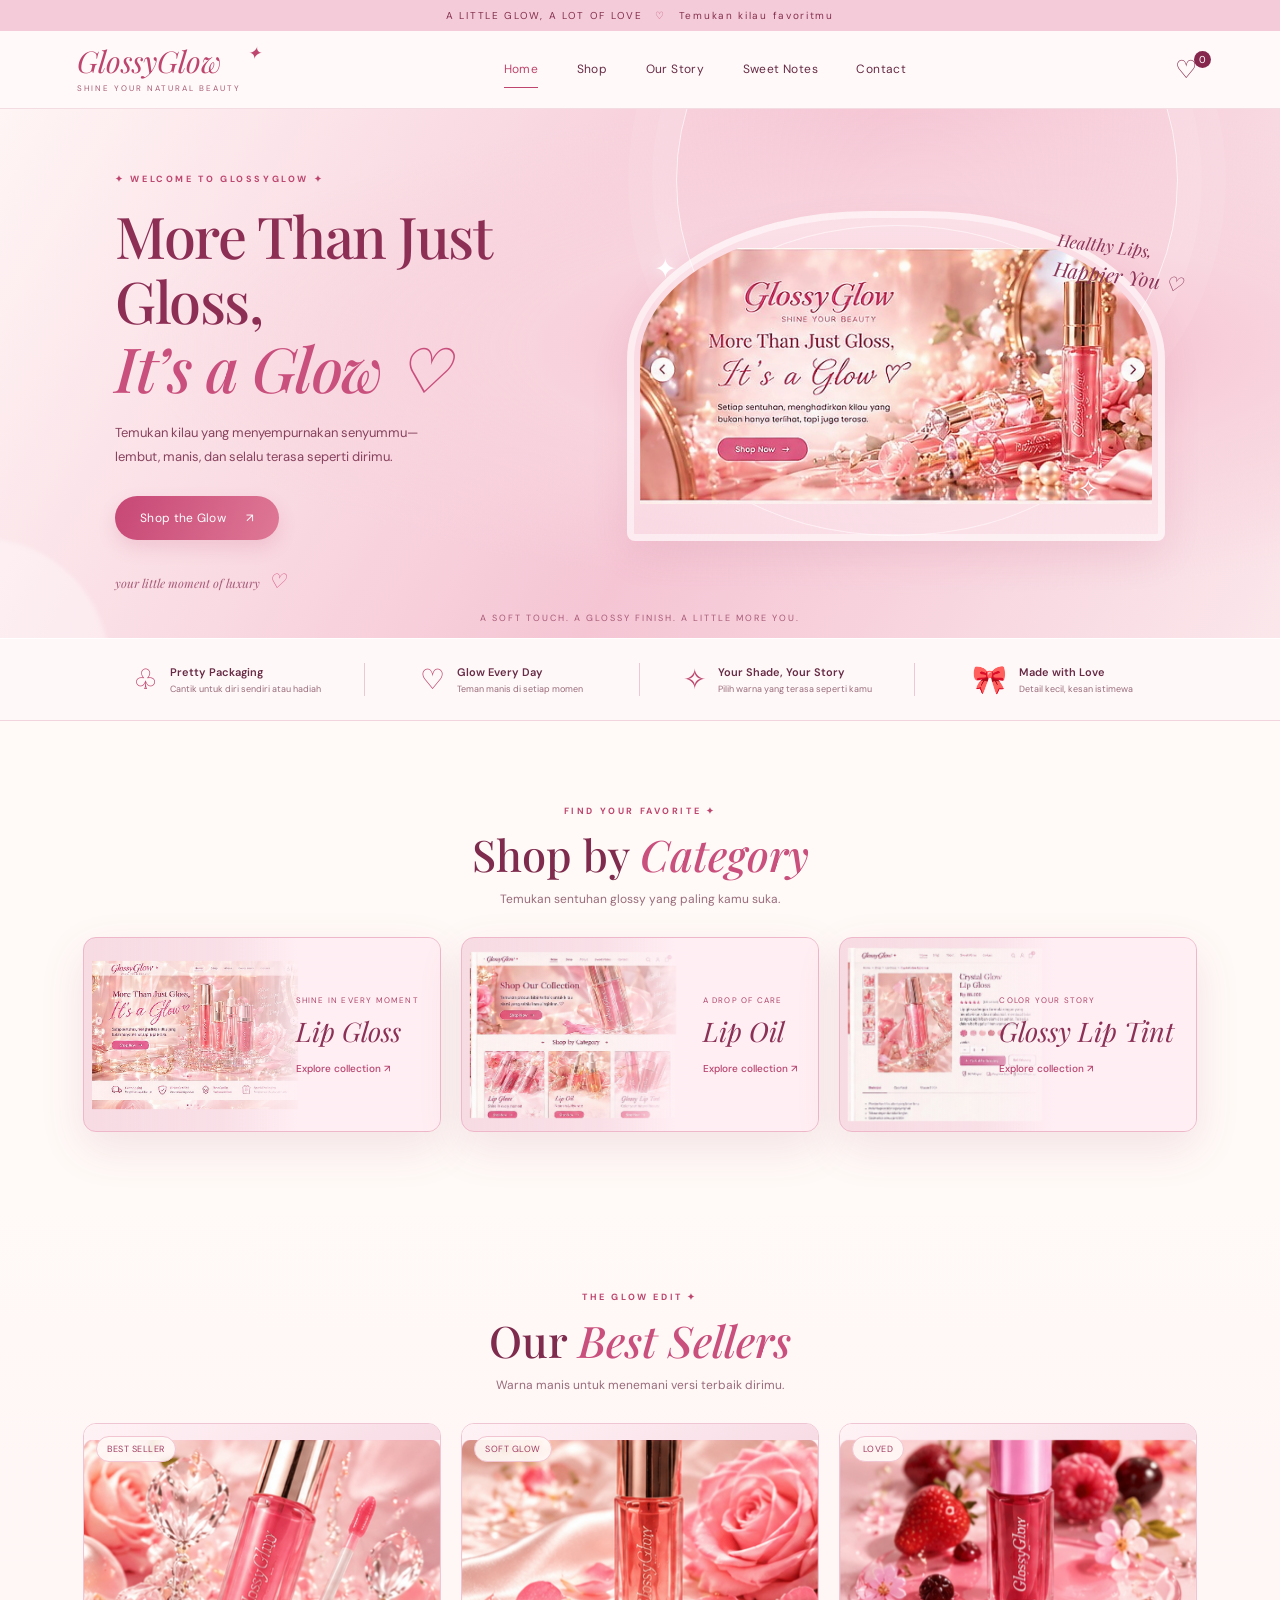
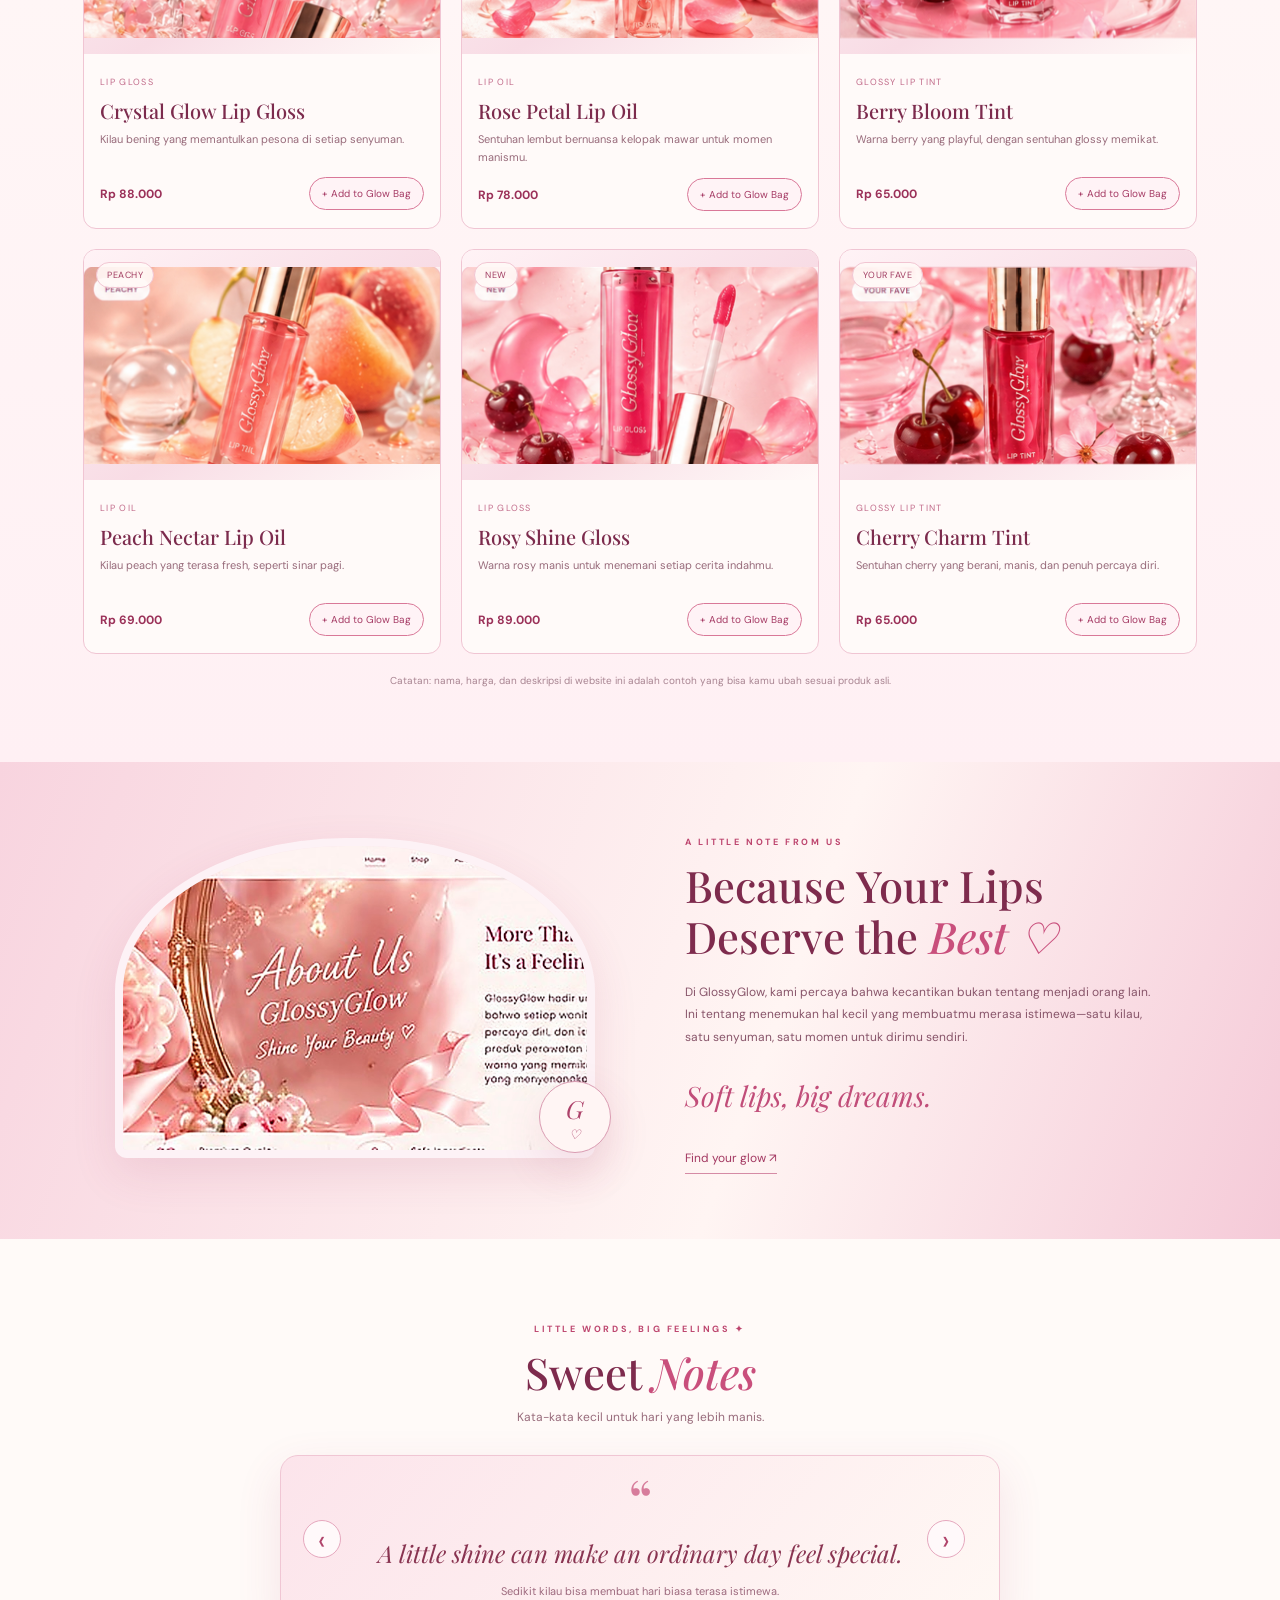
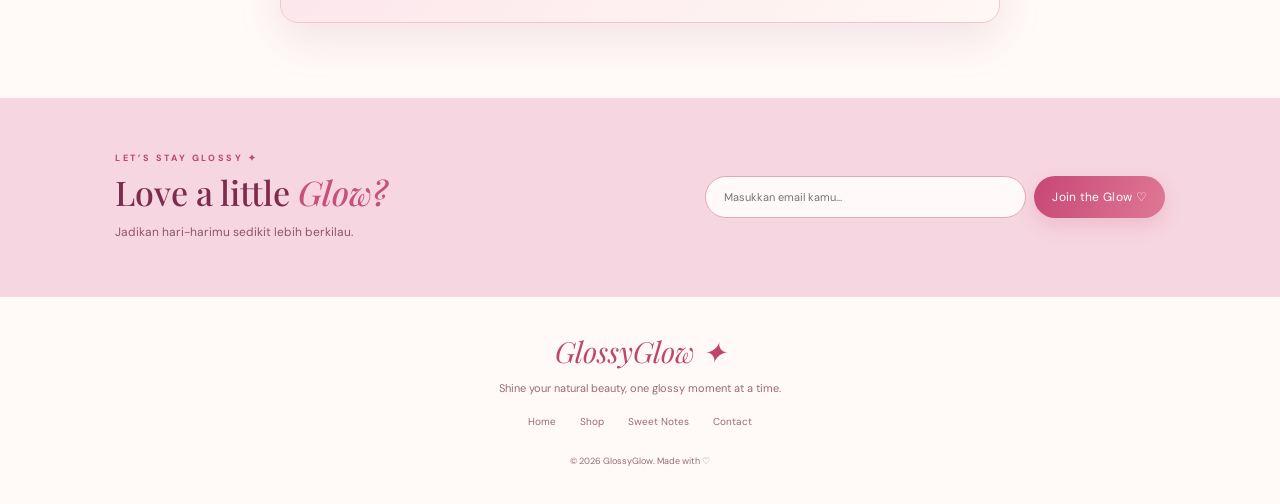
<file: index.html>
<!DOCTYPE html>
<html lang="id">
<head>
  <meta charset="UTF-8">
  <meta name="viewport" content="width=device-width, initial-scale=1.0">
  <meta name="theme-color" content="#f8d8e2">
  <meta name="description" content="GlossyGlow — lip gloss, lip oil, dan glossy lip tint untuk kilau cantik setiap hari.">
  <title>GlossyGlow — Shine Your Natural Beauty</title>
  <link rel="icon" href="assets/favicon.svg" type="image/svg+xml">
  <link rel="preconnect" href="https://fonts.googleapis.com">
  <link rel="preconnect" href="https://fonts.gstatic.com" crossorigin>
  <link href="https://fonts.googleapis.com/css2?family=DM+Sans:wght@400;500;600;700&family=Playfair+Display:ital,wght@0,500;0,600;0,700;1,500;1,600&display=swap" rel="stylesheet">
  <link rel="stylesheet" href="style.css">
</head>
<body>
  <div class="announcement">A LITTLE GLOW, A LOT OF LOVE <span>♡</span> Temukan kilau favoritmu</div>
  <header class="site-header">
    <a class="brand" href="#home" aria-label="GlossyGlow Home"><span>GlossyGlow</span><i>✦</i><small>SHINE YOUR NATURAL BEAUTY</small></a>
    <button class="menu-toggle" id="menuToggle" aria-label="Buka menu">☰</button>
    <nav id="navMenu">
      <a class="active" href="#home">Home</a><a href="#shop">Shop</a><a href="#about">Our Story</a><a href="#sweet-notes">Sweet Notes</a><a href="#contact">Contact</a>
    </nav>
    <button class="bag" id="bagButton" aria-label="Lihat keranjang">♡ <span id="cartCount">0</span></button>
  </header>

  <main>
    <section class="hero" id="home">
      <div class="hero-copy">
        <p class="eyebrow">✦ WELCOME TO GLOSSYGLOW ✦</p>
        <h1>More Than Just Gloss,<br><em>It’s a Glow ♡</em></h1>
        <p class="hero-desc">Temukan kilau yang menyempurnakan senyummu—lembut, manis, dan selalu terasa seperti dirimu.</p>
        <a class="pill-button" href="#shop">Shop the Glow <span>↗</span></a>
        <div class="hero-note">your little moment of luxury <span>♡</span></div>
      </div>
      <div class="hero-art">
        <div class="halo"></div><div class="spark s1">✦</div><div class="spark s2">✧</div>
        <img src="assets/hero-products.jpg" alt="Koleksi GlossyGlow dengan kilau pink mewah">
        <div class="floating-note">Healthy Lips,<br><em>Happier You ♡</em></div>
      </div>
      <div class="hero-bottom">A soft touch. A glossy finish. A little more you.</div>
    </section>

    <section class="benefits" aria-label="Keunggulan">
      <div><span class="benefit-icon">♧</span><p><b>Pretty Packaging</b><small>Cantik untuk diri sendiri atau hadiah</small></p></div>
      <div><span class="benefit-icon">♡</span><p><b>Glow Every Day</b><small>Teman manis di setiap momen</small></p></div>
      <div><span class="benefit-icon">✧</span><p><b>Your Shade, Your Story</b><small>Pilih warna yang terasa seperti kamu</small></p></div>
      <div><span class="benefit-icon">🎀</span><p><b>Made with Love</b><small>Detail kecil, kesan istimewa</small></p></div>
    </section>

    <section class="section categories" id="shop">
      <div class="section-heading"><p class="eyebrow">FIND YOUR FAVORITE ✦</p><h2>Shop by <em>Category</em></h2><p>Temukan sentuhan glossy yang paling kamu suka.</p></div>
      <div class="category-grid">
        <a class="category-card" href="#products"><img src="assets/lip-gloss.jpg" alt="Koleksi lip gloss pink"><span class="category-content"><small>SHINE IN EVERY MOMENT</small><strong>Lip Gloss</strong><b>Explore collection ↗</b></span></a>
        <a class="category-card" href="#products"><img src="assets/lip-oil.jpg" alt="Koleksi lip oil dengan nuansa peach"><span class="category-content"><small>A DROP OF CARE</small><strong>Lip Oil</strong><b>Explore collection ↗</b></span></a>
        <a class="category-card" href="#products"><img src="assets/lip-tint.jpg" alt="Koleksi glossy lip tint"><span class="category-content"><small>COLOR YOUR STORY</small><strong>Glossy Lip Tint</strong><b>Explore collection ↗</b></span></a>
      </div>
    </section>

    <section class="section products" id="products">
      <div class="section-heading"><p class="eyebrow">THE GLOW EDIT ✦</p><h2>Our <em>Best Sellers</em></h2><p>Warna manis untuk menemani versi terbaik dirimu.</p></div>
      <div class="product-grid" id="productGrid"></div>
      <p class="disclaimer">Catatan: nama, harga, dan deskripsi di website ini adalah contoh yang bisa kamu ubah sesuai produk asli.</p>
    </section>

    <section class="story" id="about">
      <div class="story-image"><img src="assets/sweet-notes.jpg" alt="Nuansa romantis GlossyGlow"><span class="seal">G<br><small>♡</small></span></div>
      <div class="story-copy"><p class="eyebrow">A LITTLE NOTE FROM US</p><h2>Because Your Lips<br>Deserve the <em>Best ♡</em></h2><p>Di GlossyGlow, kami percaya bahwa kecantikan bukan tentang menjadi orang lain. Ini tentang menemukan hal kecil yang membuatmu merasa istimewa—satu kilau, satu senyuman, satu momen untuk dirimu sendiri.</p><p class="script-line">Soft lips, big dreams.</p><a class="text-link" href="#shop">Find your glow <span>↗</span></a></div>
    </section>

    <section class="sweet-notes section" id="sweet-notes">
      <div class="section-heading"><p class="eyebrow">LITTLE WORDS, BIG FEELINGS ✦</p><h2>Sweet <em>Notes</em></h2><p>Kata-kata kecil untuk hari yang lebih manis.</p></div>
      <div class="quote-card"><button id="prevQuote" aria-label="Kata sebelumnya">‹</button><div><span class="quote-mark">“</span><p id="quoteText">A little shine can make an ordinary day feel special.</p><small id="quoteTranslation">Sedikit kilau bisa membuat hari biasa terasa istimewa.</small></div><button id="nextQuote" aria-label="Kata berikutnya">›</button></div>
    </section>

    <section class="newsletter" id="contact"><div><p class="eyebrow">LET’S STAY GLOSSY ✦</p><h2>Love a little <em>Glow?</em></h2><p>Jadikan hari-harimu sedikit lebih berkilau.</p></div><form id="newsletterForm"><label class="sr-only" for="email">Email kamu</label><input id="email" type="email" placeholder="Masukkan email kamu..." required><button class="pill-button" type="submit">Join the Glow ♡</button></form></section>
  </main>
  <footer><a class="footer-brand" href="#home">GlossyGlow ✦</a><p>Shine your natural beauty, one glossy moment at a time.</p><div class="footer-links"><a href="#home">Home</a><a href="#shop">Shop</a><a href="#sweet-notes">Sweet Notes</a><a href="#contact">Contact</a></div><small>© <span id="year"></span> GlossyGlow. Made with ♡</small></footer>

  <dialog id="cartDialog" class="cart-dialog"><button class="dialog-close" id="closeCart" aria-label="Tutup">×</button><p class="eyebrow">YOUR LITTLE TREASURES</p><h2>Your <em>Glow Bag</em></h2><div id="cartItems"></div><div class="cart-total"><span>Total contoh</span><strong id="cartTotal">Rp 0</strong></div><button class="pill-button full" id="checkoutButton">Buat ringkasan pesanan ♡</button><p class="tiny-note">Demo keranjang: belum terhubung ke pembayaran atau stok nyata.</p></dialog>
  <div class="toast" id="toast" role="status" aria-live="polite"></div>
  <script src="script.js"></script>
</body>
</html>
</file>
<file: style.css>
:root{--rose:#bd456e;--rose-dark:#86284d;--pink:#f8dbe4;--blush:#fff1f4;--cream:#fffaf7;--text:#672b45;--muted:#986b7b;--gold:#c7a36a;--line:#efbdcc;--shadow:0 16px 45px rgba(166,61,99,.12)}
*{box-sizing:border-box}html{scroll-behavior:smooth;scroll-padding-top:90px}body{margin:0;background:var(--cream);color:var(--text);font-family:"DM Sans",sans-serif}a{color:inherit;text-decoration:none}button,input{font:inherit}.announcement{padding:9px 16px;text-align:center;background:#f4cbd8;color:#85304f;font-size:10px;letter-spacing:1.7px}.announcement span{color:#c14f78;margin:0 8px}.site-header{height:78px;padding:0 clamp(18px,6vw,90px);display:flex;align-items:center;justify-content:space-between;background:rgba(255,250,249,.96);border-bottom:1px solid #f4dce3;position:sticky;top:0;z-index:10;backdrop-filter:blur(14px)}.brand{position:relative;display:grid;color:var(--rose);font-family:"Playfair Display",serif;font-size:30px;font-style:italic;line-height:1}.brand i{position:absolute;right:-20px;top:-2px;font-size:17px}.brand small{font:8px "DM Sans",sans-serif;letter-spacing:2px;margin-top:7px;color:#a65a76;font-style:normal}.site-header nav{display:flex;gap:clamp(16px,3vw,42px);font-size:12px;letter-spacing:.4px}.site-header nav a{padding:10px 0;transition:.2s}.site-header nav a:hover,.site-header nav a.active{color:var(--rose);border-bottom:1px solid var(--rose)}.bag{border:0;background:transparent;color:var(--rose-dark);font-size:25px;cursor:pointer;position:relative}.bag span{position:absolute;top:-1px;right:-8px;background:var(--rose-dark);color:#fff;border-radius:50%;font-size:10px;width:17px;height:17px;display:grid;place-items:center}.menu-toggle{display:none;background:none;border:0;color:var(--rose);font-size:25px}.hero{min-height:490px;position:relative;overflow:hidden;display:grid;grid-template-columns:1fr 1.05fr;align-items:center;padding:55px clamp(24px,9vw,140px) 45px;background:radial-gradient(ellipse at 72% 45%,#f5b9cb 0%,#f8d4de 30%,transparent 60%),linear-gradient(120deg,#fff5f5,#f5c5d4 56%,#fbe7eb)}.hero:before,.hero:after{content:"";position:absolute;border-radius:50%;pointer-events:none}.hero:before{width:500px;height:500px;border:1px solid rgba(255,255,255,.7);right:8%;top:-180px;box-shadow:0 0 0 24px rgba(255,255,255,.08),0 0 0 48px rgba(255,255,255,.06)}.hero:after{width:260px;height:260px;left:-150px;bottom:-160px;background:rgba(255,255,255,.35);filter:blur(2px)}.hero-copy{position:relative;z-index:2;max-width:490px}.eyebrow{font-size:9px;letter-spacing:2.6px;color:var(--rose);font-weight:700}.hero h1{font:500 clamp(36px,4.5vw,62px)/1.13 "Playfair Display",serif;margin:18px 0;color:#8d2f55;letter-spacing:-1.5px}.hero h1 em,.section-heading h2 em,.story h2 em,.newsletter h2 em{font-weight:500;color:#c94f7c}.hero h1 em{font-size:1.08em}.hero-desc{max-width:340px;color:#87425d;font-size:13px;line-height:1.8}.pill-button{display:inline-flex;align-items:center;justify-content:center;gap:20px;border:0;border-radius:30px;background:linear-gradient(110deg,#c74775,#df7896);color:white;padding:14px 25px;font-size:12px;letter-spacing:.3px;box-shadow:0 8px 18px #ca5b8130;cursor:pointer;transition:transform .2s,box-shadow .2s}.pill-button:hover{transform:translateY(-2px);box-shadow:0 12px 25px #ca5b8140}.hero-copy .pill-button{margin-top:15px}.hero-note{margin-top:26px;font:italic 12px "Playfair Display",serif;color:#a65b78}.hero-note span{color:#d65e89;font-size:20px;margin-left:5px}.hero-art{position:relative;min-width:0;z-index:1}.hero-art img{width:100%;height:330px;object-fit:cover;border-radius:45% 45% 8px 8px;mix-blend-mode:multiply;opacity:.96;box-shadow:var(--shadow);border:7px solid rgba(255,255,255,.5)}.halo{position:absolute;inset:4% 6% 3%;border:1px solid #fff9;border-radius:50%;z-index:-1}.floating-note{position:absolute;right:-20px;top:7%;font:italic 17px "Playfair Display",serif;line-height:1.5;color:#8c3558;transform:rotate(7deg)}.floating-note em{font-size:20px}.spark{position:absolute;color:#fff;font-size:27px;z-index:2;text-shadow:0 0 15px white}.s1{left:5%;top:12%}.s2{right:12%;bottom:12%}.hero-bottom{position:absolute;bottom:14px;left:0;right:0;text-align:center;font-size:9px;letter-spacing:2px;color:#a75a77;text-transform:uppercase}.benefits{display:grid;grid-template-columns:repeat(4,1fr);padding:24px clamp(20px,7vw,110px);background:#fff8f8;border-top:1px solid white;border-bottom:1px solid #f1d4de}.benefits>div{display:flex;align-items:center;justify-content:center;gap:12px;border-right:1px solid #edc7d4}.benefits>div:last-child{border:0}.benefit-icon{font-size:28px;color:var(--rose);font-family:serif}.benefits p{margin:0;display:grid;gap:4px}.benefits b{font-size:11px;font-weight:600}.benefits small{font-size:9px;color:var(--muted)}.section{padding:75px clamp(20px,6.5vw,100px)}.section-heading{text-align:center;margin-bottom:30px}.section-heading .eyebrow{margin-bottom:12px}.section-heading h2,.story h2,.newsletter h2{font:500 clamp(30px,3.4vw,44px)/1.15 "Playfair Display",serif;margin:0;color:#7e2b4d}.section-heading>p:last-child{font-size:12px;color:var(--muted);margin:12px 0 0}.category-grid{display:grid;grid-template-columns:repeat(3,1fr);gap:20px}.category-card{position:relative;overflow:hidden;min-height:195px;border:1px solid #eeb7ca;border-radius:13px;background:#f8dce4;box-shadow:var(--shadow);transition:transform .25s}.category-card:hover{transform:translateY(-5px)}.category-card img{position:absolute;inset:0;width:100%;height:100%;object-fit:cover;opacity:.8;transition:transform .5s}.category-card:hover img{transform:scale(1.04)}.category-card:after{content:"";position:absolute;inset:0;background:linear-gradient(90deg,transparent 0%,rgba(255,238,243,.2) 38%,rgba(255,239,244,.92) 60%,rgba(255,239,244,.92) 100%)}.category-content{position:absolute;right:6%;top:50%;transform:translateY(-50%);z-index:1;display:grid;gap:8px;text-align:left}.category-content small{font-size:8px;letter-spacing:1.2px;color:#ad456a}.category-content strong{font:italic 27px "Playfair Display",serif;color:#8b3155}.category-content b{font-size:10px;font-weight:500;color:#b6426d;margin-top:5px}.products{background:linear-gradient(#fff9f7,#fff0f4)}.product-grid{display:grid;grid-template-columns:repeat(3,1fr);gap:20px}.product-card{background:#fffaf9;border:1px solid #f0c5d3;border-radius:13px;overflow:hidden;transition:transform .25s,box-shadow .25s}.product-card:hover{transform:translateY(-5px);box-shadow:var(--shadow)}.product-photo{height:210px;position:relative;overflow:hidden;background:#f7d8e1}.product-photo img{width:100%;height:100%;object-fit:cover;transition:transform .5s}.product-card:hover .product-photo img{transform:scale(1.05)}.product-badge{position:absolute;top:12px;left:12px;background:#fff9f7e8;border:1px solid #f1c5d2;padding:6px 10px;border-radius:20px;color:#a13d62;font-size:9px;letter-spacing:.5px}.product-info{padding:15px 16px 17px}.product-type{font-size:9px;letter-spacing:1.3px;text-transform:uppercase;color:#c16a89}.product-info h3{font:500 20px "Playfair Display",serif;margin:7px 0;color:#7c2b4d}.product-info p{font-size:11px;color:var(--muted);line-height:1.6;min-height:34px;margin:0 0 12px}.product-bottom{display:flex;align-items:center;justify-content:space-between;gap:10px}.price{font-weight:700;font-size:12px;color:#9b3159}.add-button{border:1px solid #d97898;border-radius:25px;background:#fff3f6;color:#a53a64;padding:9px 12px;font-size:10px;cursor:pointer}.add-button:hover{background:#d45e86;color:white}.disclaimer{text-align:center;font-size:10px;color:#a88491;margin:20px 0 0}.story{display:grid;grid-template-columns:1fr 1fr;align-items:center;gap:clamp(28px,7vw,100px);padding:65px clamp(20px,9vw,140px);background:linear-gradient(110deg,#f8d4df,#fff5f3 60%,#f5cad8);overflow:hidden}.story-image{position:relative}.story-image img{width:100%;height:300px;object-fit:cover;border-radius:48% 48% 12px 12px;border:8px solid #fff8;box-shadow:var(--shadow)}.seal{position:absolute;right:-16px;bottom:10px;width:72px;height:72px;border-radius:50%;display:grid;place-content:center;text-align:center;background:#fff5f4;border:1px solid #d99bb1;color:#ad426a;font:italic 25px "Playfair Display",serif;box-shadow:var(--shadow)}.seal small{font-size:13px}.story-copy>p:not(.eyebrow):not(.script-line){font-size:12px;line-height:1.9;color:#88556a;max-width:470px}.story-copy h2{margin:12px 0 20px}.script-line{font:italic 28px "Playfair Display",serif;color:#c14d79}.text-link{display:inline-block;margin-top:8px;color:#a33861;font-size:12px;border-bottom:1px solid #d58ba5;padding-bottom:7px}.sweet-notes{background:#fffaf8}.quote-card{max-width:720px;margin:0 auto;display:grid;grid-template-columns:50px 1fr 50px;align-items:center;text-align:center;background:linear-gradient(130deg,#fce4eb,#fff8f4);border:1px solid #f0c6d4;border-radius:18px;padding:22px;box-shadow:var(--shadow)}.quote-card button{width:38px;height:38px;border-radius:50%;border:1px solid #e6a8be;color:#b0446b;background:#fff9fa;font-size:28px;cursor:pointer}.quote-mark{font:60px "Playfair Display",serif;line-height:.7;color:#d77c9b}.quote-card p{font:italic 24px/1.4 "Playfair Display",serif;color:#893451;margin:8px 0}.quote-card small{font-size:11px;color:#9d6a7e}.newsletter{display:flex;align-items:center;justify-content:space-between;gap:30px;padding:45px clamp(20px,9vw,140px);background:#f6d6e0}.newsletter h2{font-size:34px;margin:6px 0}.newsletter p:not(.eyebrow){font-size:12px;color:#92546d}.newsletter form{display:flex;gap:8px;width:min(460px,100%)}.newsletter input{min-width:0;flex:1;border:1px solid #e3aabd;border-radius:30px;padding:13px 18px;background:#fffaf9;outline:none;font-size:11px;color:var(--text)}.newsletter input:focus{border-color:var(--rose)}.newsletter .pill-button{white-space:nowrap;padding:13px 18px}footer{text-align:center;padding:35px 20px;background:#fff9f8;color:#986a7b}footer .footer-brand{font:italic 29px "Playfair Display",serif;color:var(--rose)}footer p{font-size:11px}.footer-links{display:flex;justify-content:center;gap:24px;margin:20px 0;font-size:10px}.footer-links a:hover{color:var(--rose)}footer>small{font-size:9px}.cart-dialog{width:min(470px,calc(100% - 28px));border:1px solid #efbdcd;border-radius:18px;background:#fffaf8;color:var(--text);padding:30px;box-shadow:0 20px 80px #66213e35}.cart-dialog::backdrop{background:#4a1a2e60;backdrop-filter:blur(4px)}.cart-dialog h2{font:500 32px "Playfair Display",serif;margin:5px 0 20px}.cart-dialog h2 em{color:var(--rose)}.dialog-close{float:right;border:0;background:none;color:var(--rose);font-size:26px;cursor:pointer}.cart-line{display:flex;justify-content:space-between;gap:12px;padding:12px 0;border-bottom:1px solid #f3d9e1;font-size:12px}.cart-line small{display:block;color:var(--muted);margin-top:4px}.cart-total{display:flex;justify-content:space-between;padding:20px 0;font-size:13px}.full{width:100%}.tiny-note{font-size:10px;color:var(--muted);line-height:1.6}.toast{position:fixed;bottom:22px;left:50%;transform:translate(-50%,20px);opacity:0;pointer-events:none;background:#7d2a4d;color:white;padding:12px 20px;border-radius:30px;font-size:12px;z-index:30;box-shadow:var(--shadow);transition:.25s}.toast.show{opacity:1;transform:translate(-50%,0)}.sr-only{position:absolute;width:1px;height:1px;padding:0;margin:-1px;overflow:hidden;clip:rect(0,0,0,0);white-space:nowrap;border:0}
@media(max-width:900px){.site-header{padding:0 22px}.site-header nav{gap:16px}.hero{padding:45px 5vw;grid-template-columns:1fr 1fr}.hero-art img{height:280px}.benefits{padding:20px 12px}.benefits>div{gap:7px}.benefits small{max-width:130px}.category-grid{gap:12px}.category-card{min-height:170px}.category-content strong{font-size:21px}.product-grid{gap:12px}.product-photo{height:170px}.story{padding:55px 6vw;gap:35px}}
@media(max-width:650px){.announcement{font-size:8px;letter-spacing:1px}.site-header{height:68px}.brand{font-size:25px}.brand small{font-size:7px}.menu-toggle{display:block;margin-left:auto;margin-right:15px}.site-header nav{display:none;position:absolute;left:0;right:0;top:68px;background:#fff8f8;padding:18px 25px 22px;box-shadow:var(--shadow);flex-direction:column;gap:8px}.site-header nav.open{display:flex}.site-header nav a{padding:9px 0}.hero{display:flex;flex-direction:column;align-items:stretch;padding:38px 22px 40px;min-height:0}.hero-copy{max-width:none}.hero h1{font-size:42px}.hero-desc{font-size:12px}.hero-art{margin-top:24px}.hero-art img{height:230px;border-radius:24px}.floating-note{right:4px;top:-12px;font-size:13px;background:#fff9;padding:7px;border-radius:10px}.hero-bottom{font-size:7px;letter-spacing:1px}.benefits{grid-template-columns:1fr 1fr;gap:18px 8px;padding:20px 12px}.benefits>div{justify-content:flex-start;border:0;padding-left:6px}.benefit-icon{font-size:23px}.benefits b{font-size:10px}.benefits small{font-size:8px}.section{padding:52px 18px}.section-heading h2{font-size:32px}.category-grid{grid-template-columns:1fr}.category-card{min-height:180px}.category-content strong{font-size:25px}.product-grid{grid-template-columns:1fr 1fr;gap:12px}.product-photo{height:145px}.product-info{padding:12px}.product-info h3{font-size:17px}.product-info p{font-size:10px;min-height:48px}.product-bottom{align-items:flex-start;flex-direction:column}.add-button{width:100%}.story{grid-template-columns:1fr;padding:42px 20px;gap:25px}.story-image img{height:230px}.story-copy h2{font-size:33px}.quote-card{grid-template-columns:34px 1fr 34px;padding:14px 8px;gap:4px}.quote-card button{width:30px;height:30px;font-size:23px}.quote-card p{font-size:19px}.quote-card small{font-size:10px}.newsletter{display:block;padding:35px 20px}.newsletter form{margin-top:20px;flex-direction:column}.newsletter form .pill-button{width:100%}.footer-links{gap:14px;flex-wrap:wrap}.cart-dialog{padding:23px}}

/* Distinct luxury product imagery */
.product-photo img{object-fit:cover;object-position:center;}
.category-card img{object-fit:cover;object-position:center;}

/* GlossyGlow image clarity and anti-zoom refinements */
.hero-art img{object-fit:contain;object-position:center;background:rgba(255,245,248,.35);padding:6px;mix-blend-mode:normal;}
.product-photo{background:linear-gradient(145deg,#fff1f5,#f8dce5 55%,#fff8f6);display:flex;align-items:center;justify-content:center;padding:8px;}
.product-photo img{width:100%;height:100%;object-fit:contain;object-position:center;padding:4px;transform:none!important;filter:contrast(1.025) saturate(1.04);}
.product-card:hover .product-photo img{transform:none!important;}
.category-card img{object-fit:contain;object-position:left center;padding:10px 40% 10px 8px;opacity:1;}
.category-card:hover img{transform:none!important;}
.story-image img{object-fit:contain;object-position:center;background:#fbe5ec;}
@media(max-width:650px){.hero-art img{object-fit:contain;padding:4px}.category-card img{padding:8px 35% 8px 5px}.product-photo{padding:5px}.product-photo img{padding:2px}}


/* Clarity pass: keep middle-page imagery crisp and avoid stretching small source images. */
.category-card img{image-rendering:auto;backface-visibility:hidden;}
.product-photo img,.story-image img{image-rendering:auto;backface-visibility:hidden;}
.story-image img{object-fit:cover;object-position:center;}
@media(min-width:651px){.story-image img{height:320px;}}

/* Product photo clarity and consistent framing */
.product-photo{height:230px;background:#fbe3eb;}
.product-photo img{display:block;width:100%;height:100%;object-fit:cover;object-position:center;padding:0;filter:none;image-rendering:auto;}
.product-card:hover .product-photo img{transform:scale(1.025)!important;}
@media(max-width:650px){.product-photo{height:165px;padding:0!important}.product-photo img{padding:0!important;object-fit:cover;}}


/* Final product gallery fix: show each unique product photo fully, without cutting edges. */
.product-photo{height:230px;background:linear-gradient(145deg,#fff3f6,#f8dce5 55%,#fffaf8);padding:0;display:flex;align-items:center;justify-content:center;overflow:hidden;}
.product-photo img{display:block;width:100%;height:100%;object-fit:contain;object-position:center;padding:0;transform:none!important;filter:none;image-rendering:auto;}
.product-card:hover .product-photo img{transform:none!important;}
@media(max-width:650px){.product-photo{height:165px;padding:0!important}.product-photo img{object-fit:contain;padding:0!important;}}
</file>
